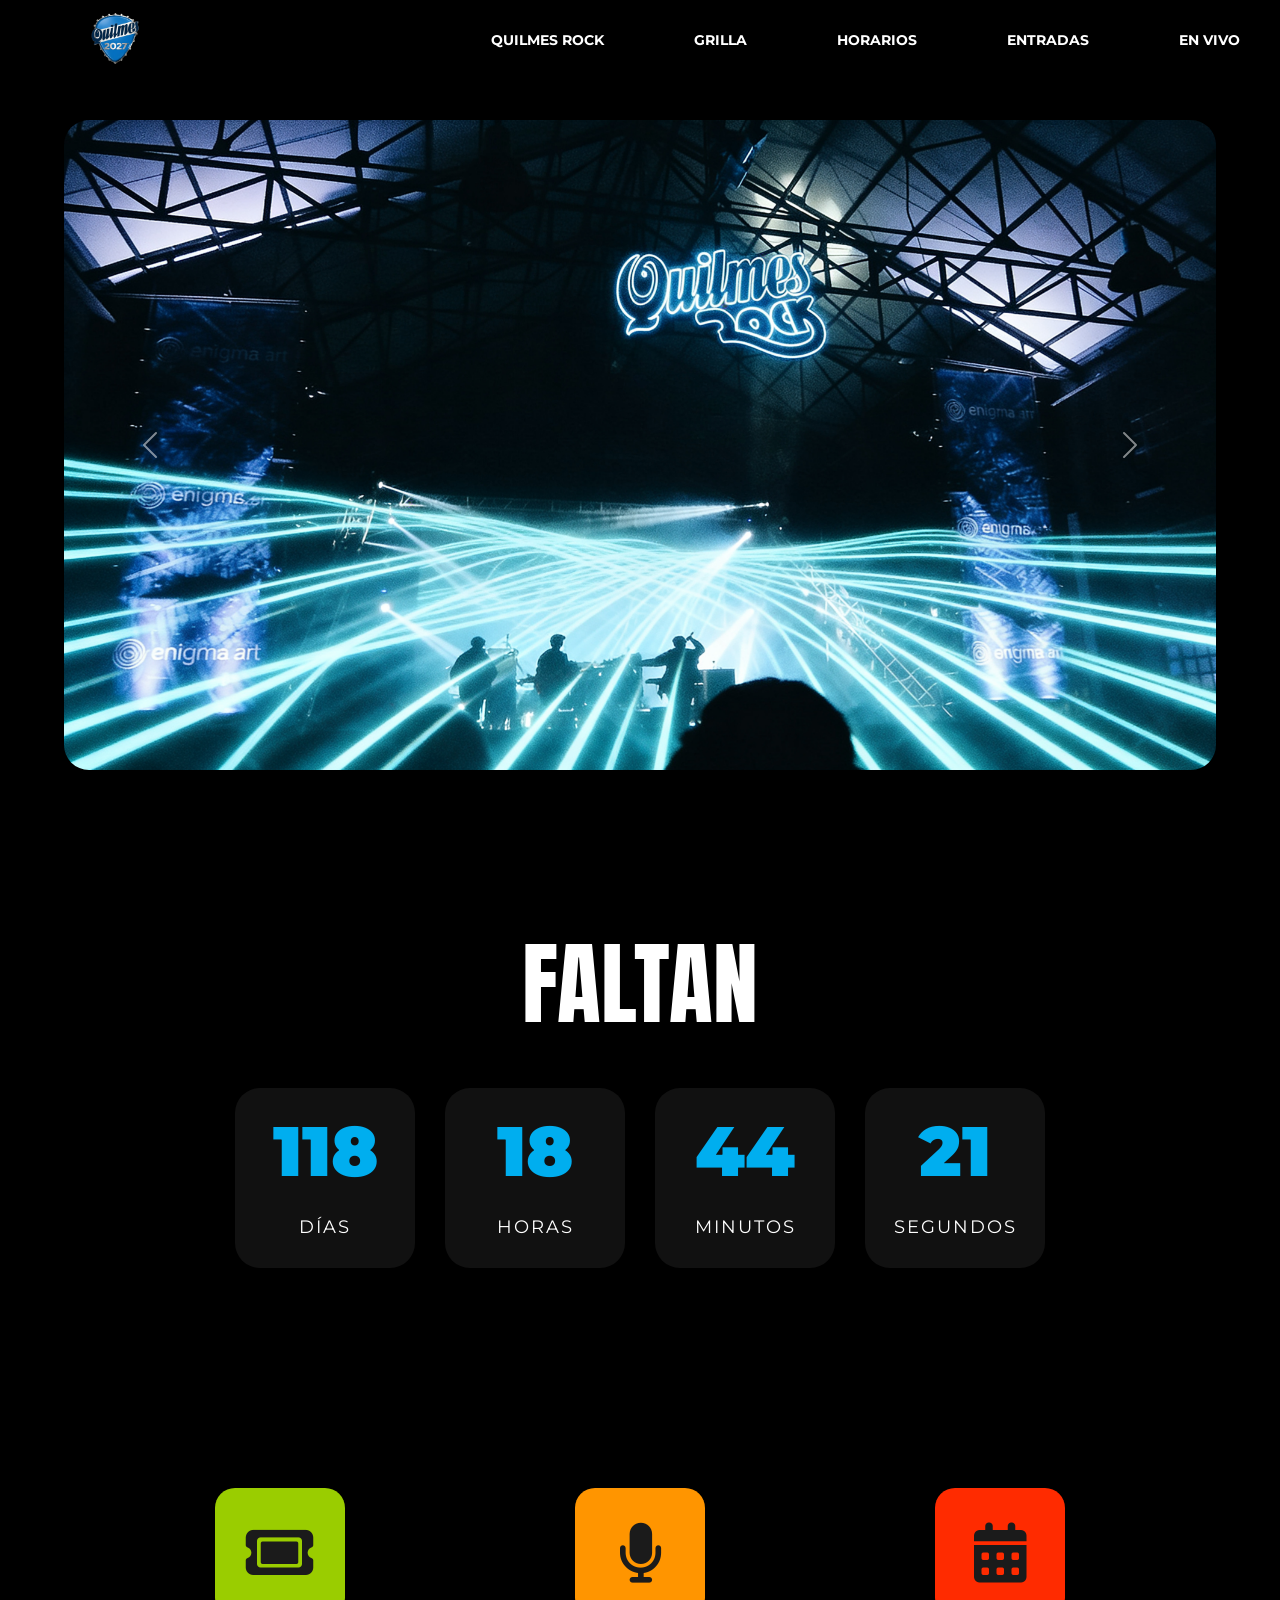
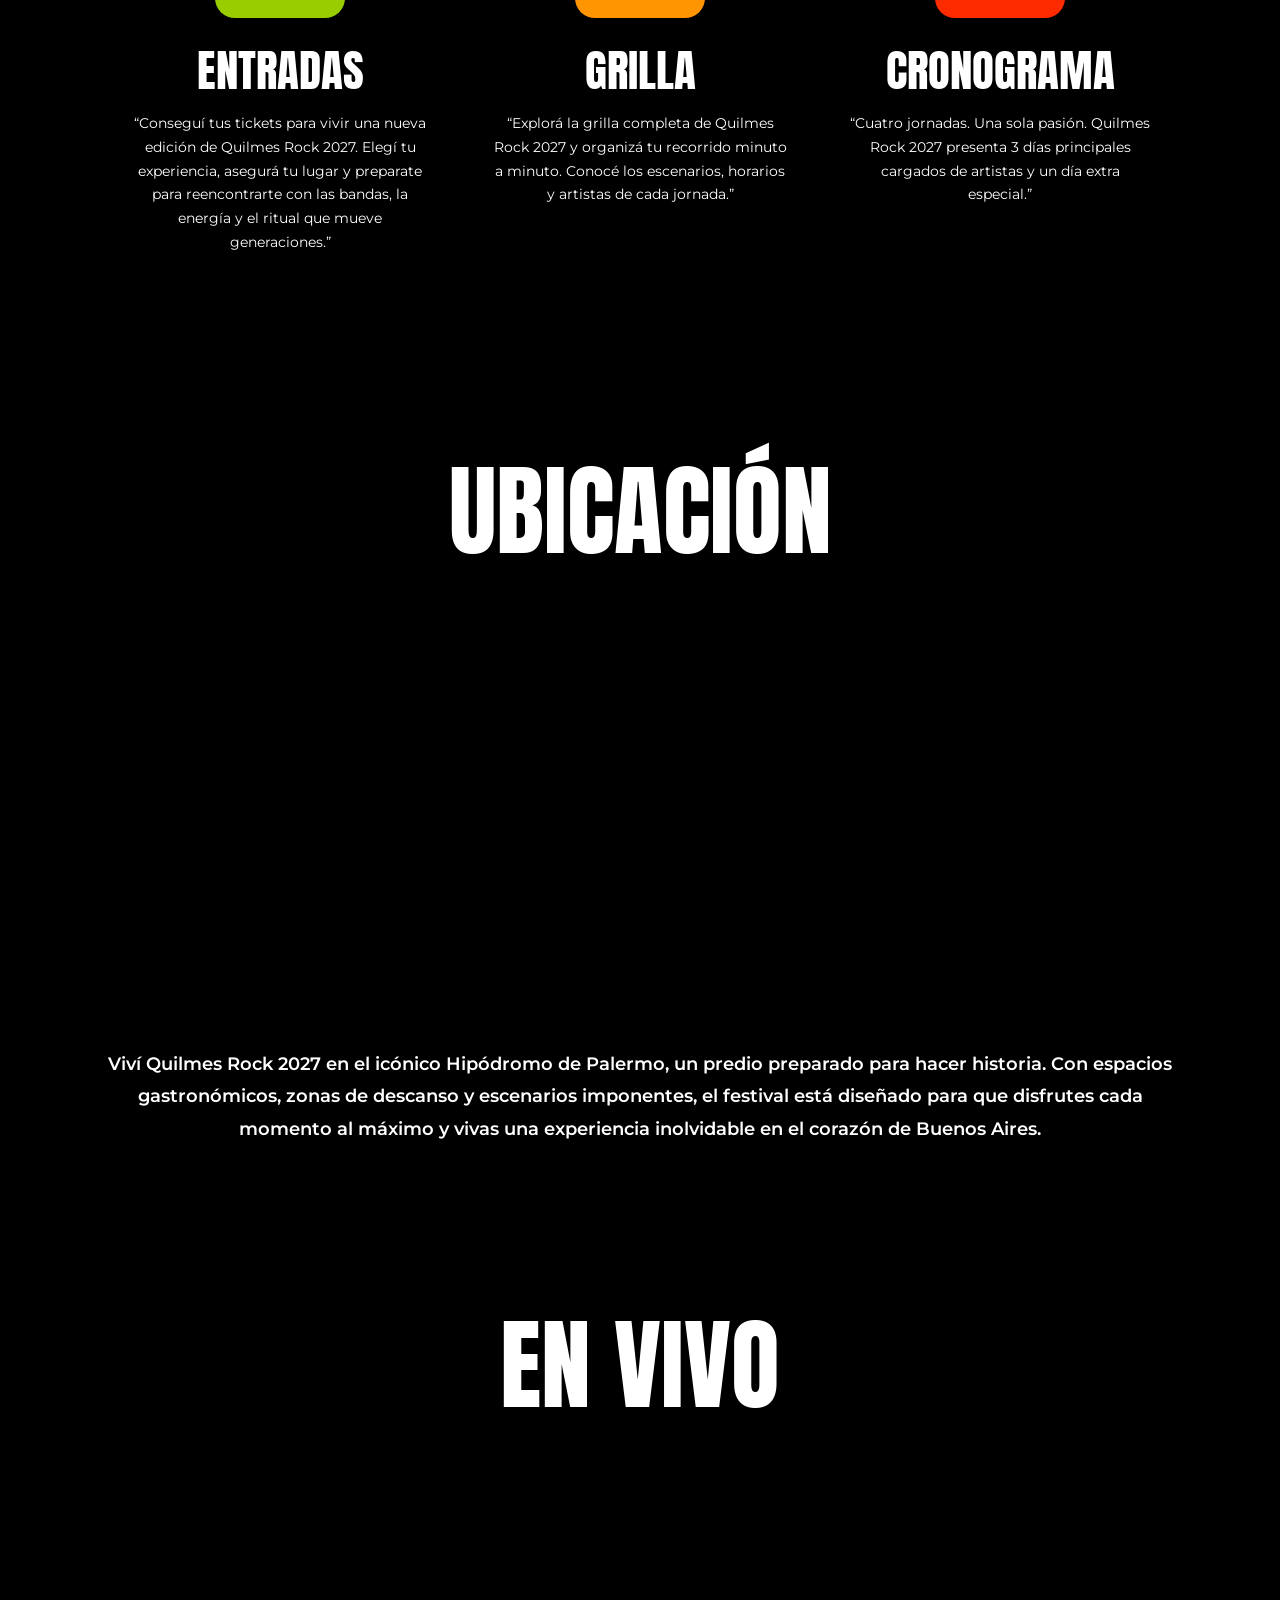
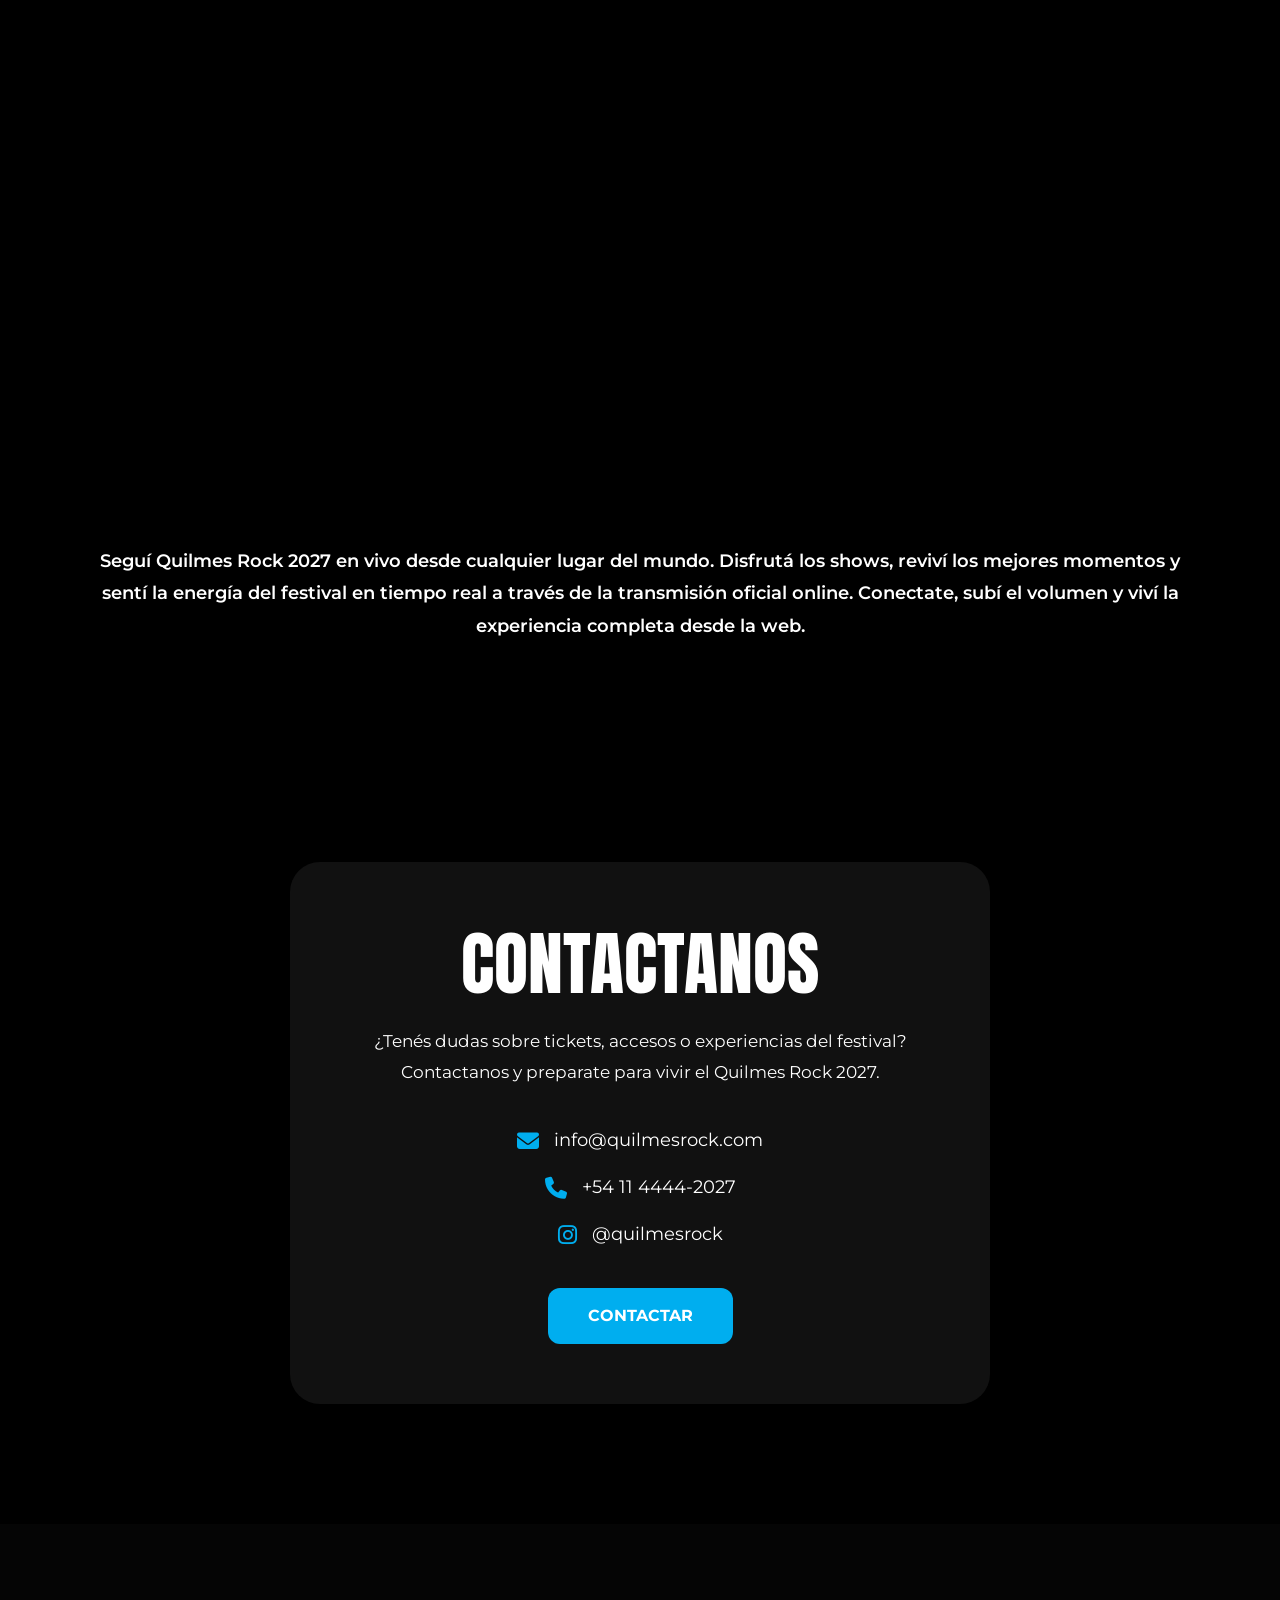
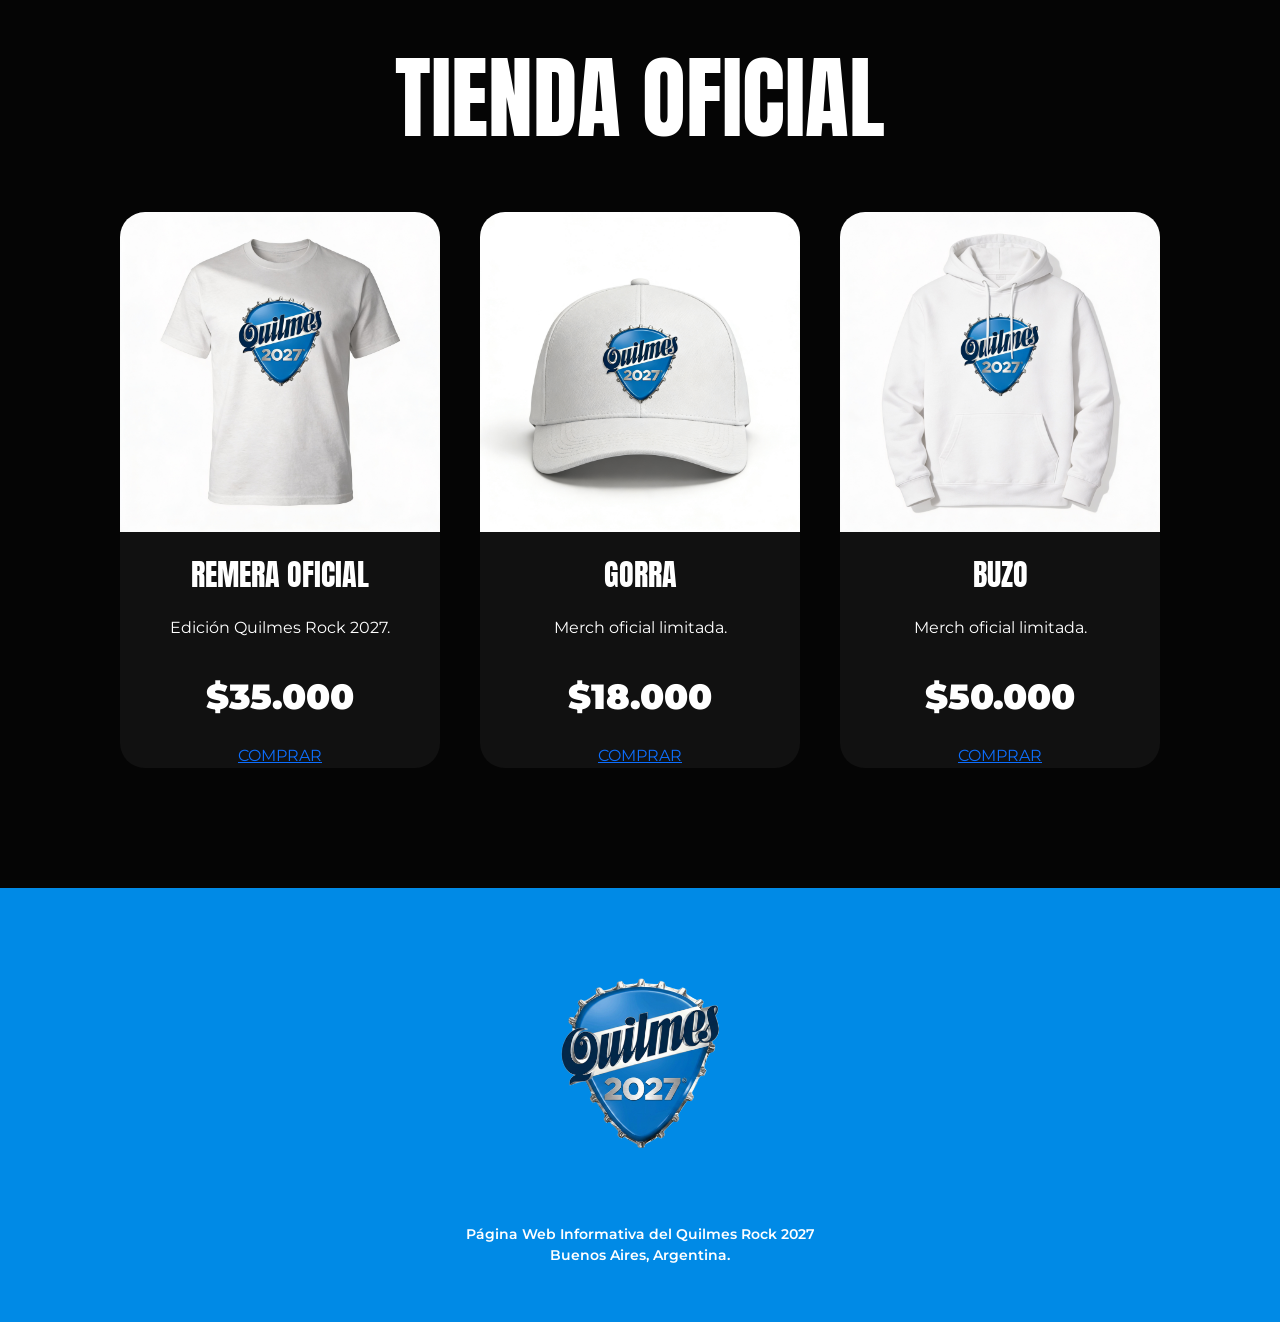
<file: index.html>
<!DOCTYPE html>
<html lang="es">
<head>
  <meta charset="UTF-8" />
  <meta name="viewport" content="width=device-width, initial-scale=1.0"/>
  <title>Quilmes Rock 2027</title>

    <!-- BOOSTRAP -->
  <link href="https://cdn.jsdelivr.net/npm/bootstrap@5.3.8/dist/css/bootstrap.min.css" rel="stylesheet">

  <link rel="stylesheet" href="style.css">

  <!-- FUENTES -->
  <link rel="stylesheet"
  href="https://cdnjs.cloudflare.com/ajax/libs/font-awesome/6.5.2/css/all.min.css"/>

  <!-- GOOGLE FONTS -->
  <link href="https://fonts.googleapis.com/css2?family=Anton&family=Montserrat:wght@300;400;600;700;900&display=swap" rel="stylesheet">

  
</head>
</body>
  <!-- JAVA BOOSTRAP -->
<script src="https://cdn.jsdelivr.net/npm/bootstrap@5.3.8/dist/js/bootstrap.bundle.min.js"></script>
<body>
</html>



  <!-- HEADER -->

  <header class="header">

    <div class="logo">
      <img src="FOTOS/logoquilmes.png">
    </div>

<nav class="navbar">

  <a href="index.html">QUILMES ROCK</a>

  <a href="grilla.html">GRILLA</a>

  <a href="horarios.html">HORARIOS</a>

  <a href="entradas.html">ENTRADAS</a>

  <a href="envivo.html">EN VIVO</a>

</nav>

  </header>



<!-- HERO -->

<section class="hero">

<div id="carouselHero"
     class="carousel slide"
     data-bs-ride="carousel"
     data-bs-interval="2500">

  <div class="carousel-inner">

    <button class="carousel-control-prev"
        type="button"
        data-bs-target="#carouselHero"
        data-bs-slide="prev">

  <span class="carousel-control-prev-icon"></span>

</button>

<button class="carousel-control-next"
        type="button"
        data-bs-target="#carouselHero"
        data-bs-slide="next">

  <span class="carousel-control-next-icon"></span>

</button>

    <div class="carousel-item active">
      <img src="FOTOS/CARRUCEL 1.png" class="d-block w-100">
    </div>

    <div class="carousel-item">
      <img src="FOTOS/CARRUCEL 2.png" class="d-block w-100">
    </div>

    <div class="carousel-item">
      <img src="FOTOS/CARRUCEL 3.png" class="d-block w-100">
    </div>

    <div class="carousel-item">
      <img src="FOTOS/CARRUCEL 4.png" class="d-block w-100">
    </div>

  </div>

</div>

</section>

<!-- COUNTDOWN -->

<section class="countdown">

  <h2>FALTAN</h2>

  <div class="countdown-container">

    <div class="time-box">
      <span id="days">00</span>
      <p>DÍAS</p>
    </div>

    <div class="time-box">
      <span id="hours">00</span>
      <p>HORAS</p>
    </div>

    <div class="time-box">
      <span id="minutes">00</span>
      <p>MINUTOS</p>
    </div>

    <div class="time-box">
      <span id="seconds">00</span>
      <p>SEGUNDOS</p>
    </div>

  </div>

</section>

<!-- INFO CARDS -->

<section class="cards-section">

  <!-- ENTRADAS -->

  <a href="entradas.html" class="festival-card">

    <div class="icon green">
      <i class="fa-solid fa-ticket"></i>
    </div>

    <h2>ENTRADAS</h2>

    <p>
      “Conseguí tus tickets para vivir una nueva edición de Quilmes Rock 2027.
      Elegí tu experiencia, asegurá tu lugar y preparate para reencontrarte con las bandas,
      la energía y el ritual que mueve generaciones.”
    </p>

  </a>

  <!-- GRILLA -->

  <a href="grilla.html" class="festival-card">

    <div class="icon orange">
      <i class="fa-solid fa-microphone"></i>
    </div>

    <h2>GRILLA</h2>

    <p>
      “Explorá la grilla completa de Quilmes Rock 2027 y organizá tu recorrido
      minuto a minuto. Conocé los escenarios, horarios y artistas de cada jornada.”
    </p>

  </a>

  <!-- HORARIOS -->

  <a href="horarios.html" class="festival-card">

    <div class="icon red">
      <i class="fa-solid fa-calendar-days"></i>
    </div>

    <h2>CRONOGRAMA</h2>

    <p>
      “Cuatro jornadas. Una sola pasión.
      Quilmes Rock 2027 presenta 3 días principales cargados de artistas
      y un día extra especial.”
    </p>

  </a>

</section>

  <!-- UBICACION -->

  <section class="location">

    <h2>UBICACIÓN</h2>

    <div class="map-container">

  <iframe
src="https://www.google.com/maps?q=Hipódromo+Palermo&output=embed"
width="100%"
height="400"
style="border:0;"
allowfullscreen=""
loading="lazy">
</iframe>

    </div>

    <p class="location-text">
      Viví Quilmes Rock 2027 en el icónico Hipódromo de Palermo, un predio preparado para hacer historia.
Con espacios gastronómicos, zonas de descanso y escenarios imponentes, el festival está diseñado para que disfrutes cada momento al máximo y vivas una experiencia inolvidable en el corazón de Buenos Aires.
    </p>

  </section>





  <!-- VIDEO -->

<section class="video-section">

  <h2>EN VIVO</h2>
  

  <div class="video-container">

    <iframe
    src="https://www.youtube.com/embed/jfKfPfyJRdk"
    title="YouTube video player"
    frameborder="0"
    allow="accelerometer; autoplay; clipboard-write; encrypted-media; gyroscope; picture-in-picture"
    allowfullscreen>
    </iframe>

        <p class="location-text">
      Seguí Quilmes Rock 2027 en vivo desde cualquier lugar del mundo.
Disfrutá los shows, reviví los mejores momentos y sentí la energía del festival en tiempo real a través de la transmisión oficial online.
Conectate, subí el volumen y viví la experiencia completa desde la web.
    </p>

  </div>
  </section>

  
  <!-- CONTACTO -->

<section class="contacto">

  <div class="contact-card">

    <h2>CONTACTANOS</h2>

    <p>
      ¿Tenés dudas sobre tickets, accesos o experiencias del festival?
      Contactanos y preparate para vivir el Quilmes Rock 2027.
    </p>

    <div class="contact-info">

      <div class="contact-item">
        <i class="fa-solid fa-envelope"></i>
        <span>info@quilmesrock.com</span>
      </div>

      <div class="contact-item">
        <i class="fa-solid fa-phone"></i>
        <span>+54 11 4444-2027</span>
      </div>

      <div class="contact-item">
        <i class="fa-brands fa-instagram"></i>
        <span>@quilmesrock</span>
      </div>

    </div>

    <a href="mailto:info@quilmesrock.com" class="contact-btn">
      CONTACTAR
    </a>

  </div>
</section>

<!-- TIENDA -->

<section class="shop">

  <h2>TIENDA OFICIAL</h2>

  <div class="shop-container">

    <div class="product-card">

      <img src="FOTOS/remera quilmes.png" alt="Remera">

      <h3>REMERA OFICIAL</h3>

      <p>Edición Quilmes Rock 2027.</p>

      <span>$35.000</span>

      <a href="checkout.html" class="buy-btn">
        COMPRAR
      </a>

    </div>

    <div class="product-card">

      <img src="FOTOS/gorra quilmes.png" alt="Gorra">

      <h3>GORRA</h3>

      <p>Merch oficial limitada.</p>

      <span>$18.000</span>

      <a href="checkout.html" class="buy-btn">
        COMPRAR
      </a>

    </div>
       <div class="product-card">

      <img src="FOTOS/buzo quilmes.png" alt="Buzo">

      <h3>BUZO</h3>

      <p>Merch oficial limitada.</p>

      <span>$50.000</span>

      <a href="checkout.html" class="buy-btn">
        COMPRAR
      </a>

    </div>

  </div>

</section>



  <!-- FOOTER -->

  <footer class="footer">

    <img src="FOTOS/logoquilmes.png" alt="Logo">

    <p>
      Página Web Informativa del Quilmes Rock 2027 <br>
      Buenos Aires, Argentina.
    </p>

  </footer>

  <!-- JAVA PARA EL TEMPORIZADOR -->
<script>

const festivalDate = new Date("April 3, 2027 00:00:00").getTime();

const countdown = setInterval(() => {

    const now = new Date().getTime();

    const distance = festivalDate - now;

    const days = Math.floor(distance / (1000 * 60 * 60 * 24));

    const hours = Math.floor((distance % (1000 * 60 * 60 * 24)) / (1000 * 60 * 60));

    const minutes = Math.floor((distance % (1000 * 60 * 60)) / (1000 * 60));

    const seconds = Math.floor((distance % (1000 * 60)) / 1000);

    document.getElementById("days").innerHTML = days;

    document.getElementById("hours").innerHTML = hours;

    document.getElementById("minutes").innerHTML = minutes;

    document.getElementById("seconds").innerHTML = seconds;

    if(distance < 0){

        clearInterval(countdown);

        document.querySelector(".countdown-container").innerHTML =
        "<h3>EL FESTIVAL YA COMENZÓ</h3>";
    }

}, 1000);

</script>
</body>
</html>
</file>
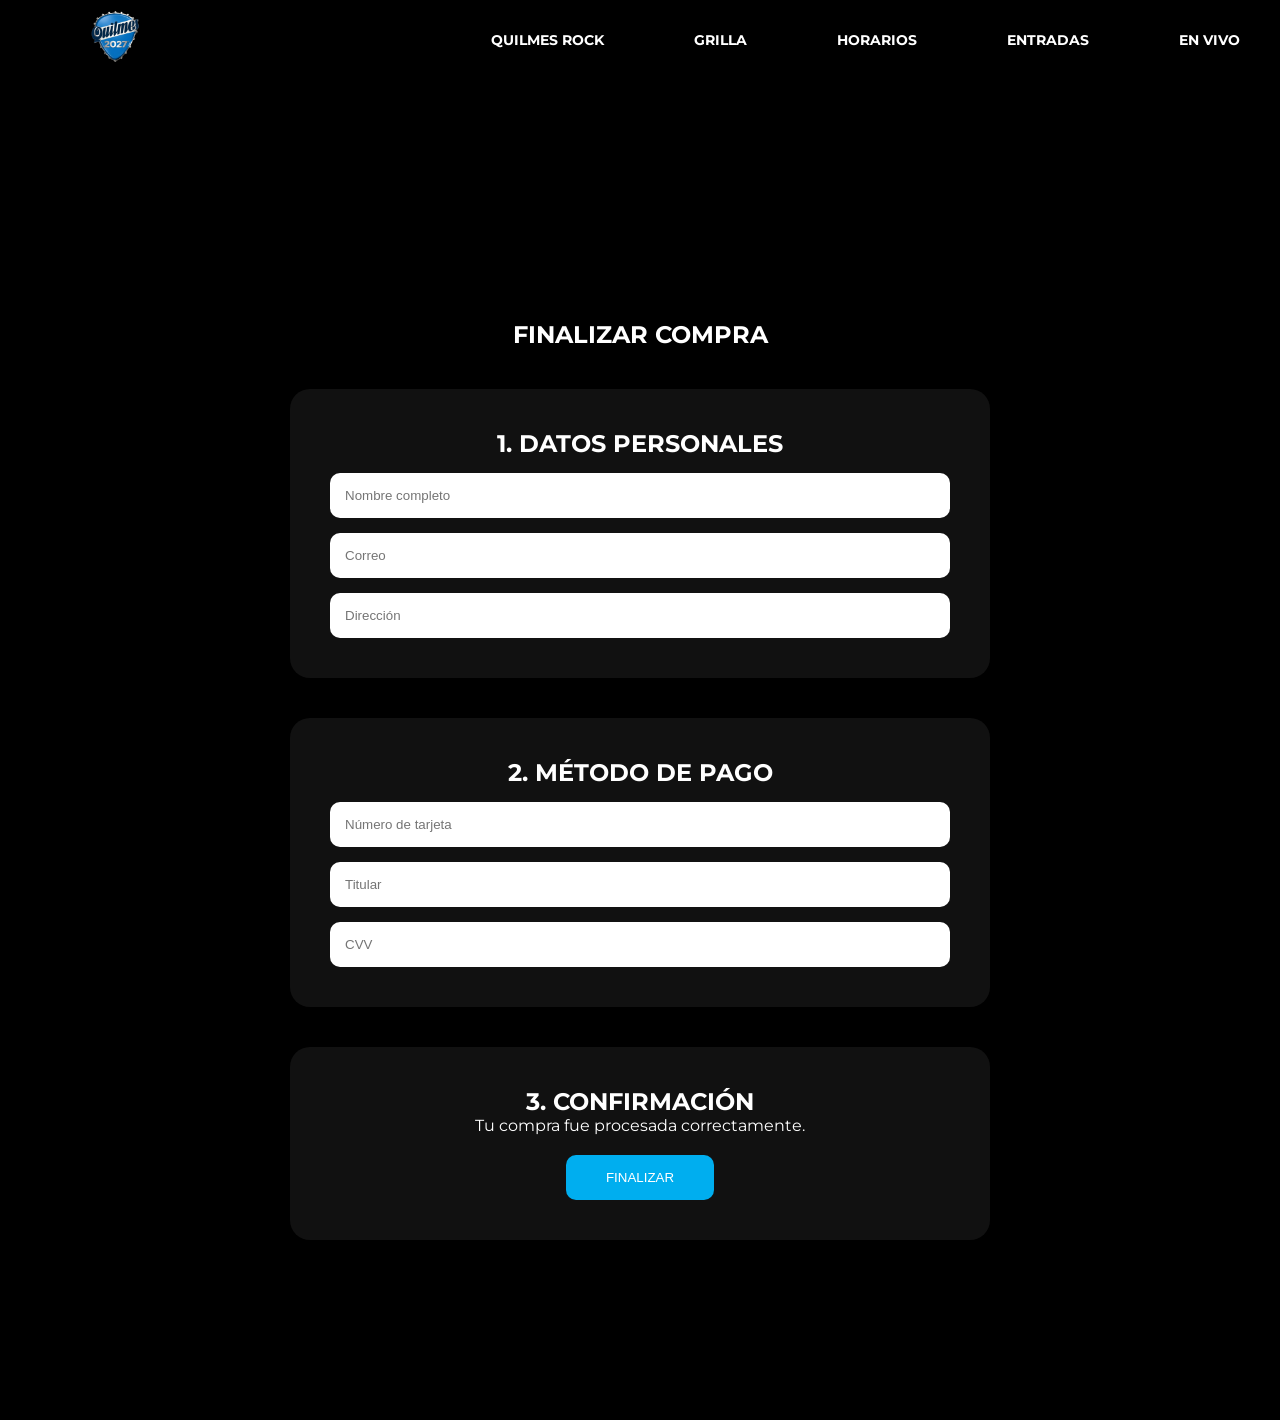
<file: checkout.html>
<!DOCTYPE html>
<html lang="es">
<head>
  <meta charset="UTF-8" />
  <meta name="viewport" content="width=device-width, initial-scale=1.0"/>
  <title>Quilmes Rock 2027</title>

  <link rel="stylesheet" href="style.css">

  <!-- FUENTES -->
  <link rel="stylesheet"
  href="https://cdnjs.cloudflare.com/ajax/libs/font-awesome/6.5.2/css/all.min.css"/>

  <!-- GOOGLE FONTS -->
  <link href="https://fonts.googleapis.com/css2?family=Anton&family=Montserrat:wght@300;400;600;700;900&display=swap" rel="stylesheet">
</head>

<body>

  <!-- HEADER -->

  <header class="header">

    <div class="logo">
      <img src="FOTOS/logoquilmes.png">
    </div>

<nav class="navbar">

  <a href="index.html">QUILMES ROCK</a>

  <a href="grilla.html">GRILLA</a>

  <a href="horarios.html">HORARIOS</a>

  <a href="entradas.html">ENTRADAS</a>

  <a href="envivo.html">EN VIVO</a>

</nav>

  </header>

  <!-- HERO -->

<section class="hero">

    

    <div class="hero-content">
    
    </div>

</section>



 <!-- compra -->


<section class="checkout">

<h1>FINALIZAR COMPRA</h1>

<div class="step">
<h2>1. DATOS PERSONALES</h2>

<input type="text" placeholder="Nombre completo">
<input type="email" placeholder="Correo">
<input type="text" placeholder="Dirección">

</div>

<div class="step">
<h2>2. MÉTODO DE PAGO</h2>

<input type="text" placeholder="Número de tarjeta">
<input type="text" placeholder="Titular">
<input type="text" placeholder="CVV">

</div>

<div class="step">
<h2>3. CONFIRMACIÓN</h2>

<p>Tu compra fue procesada correctamente.</p>

<button onclick="window.location.href='confirmacion.html'">
    FINALIZAR
</button>

</div>

</section>
</file>
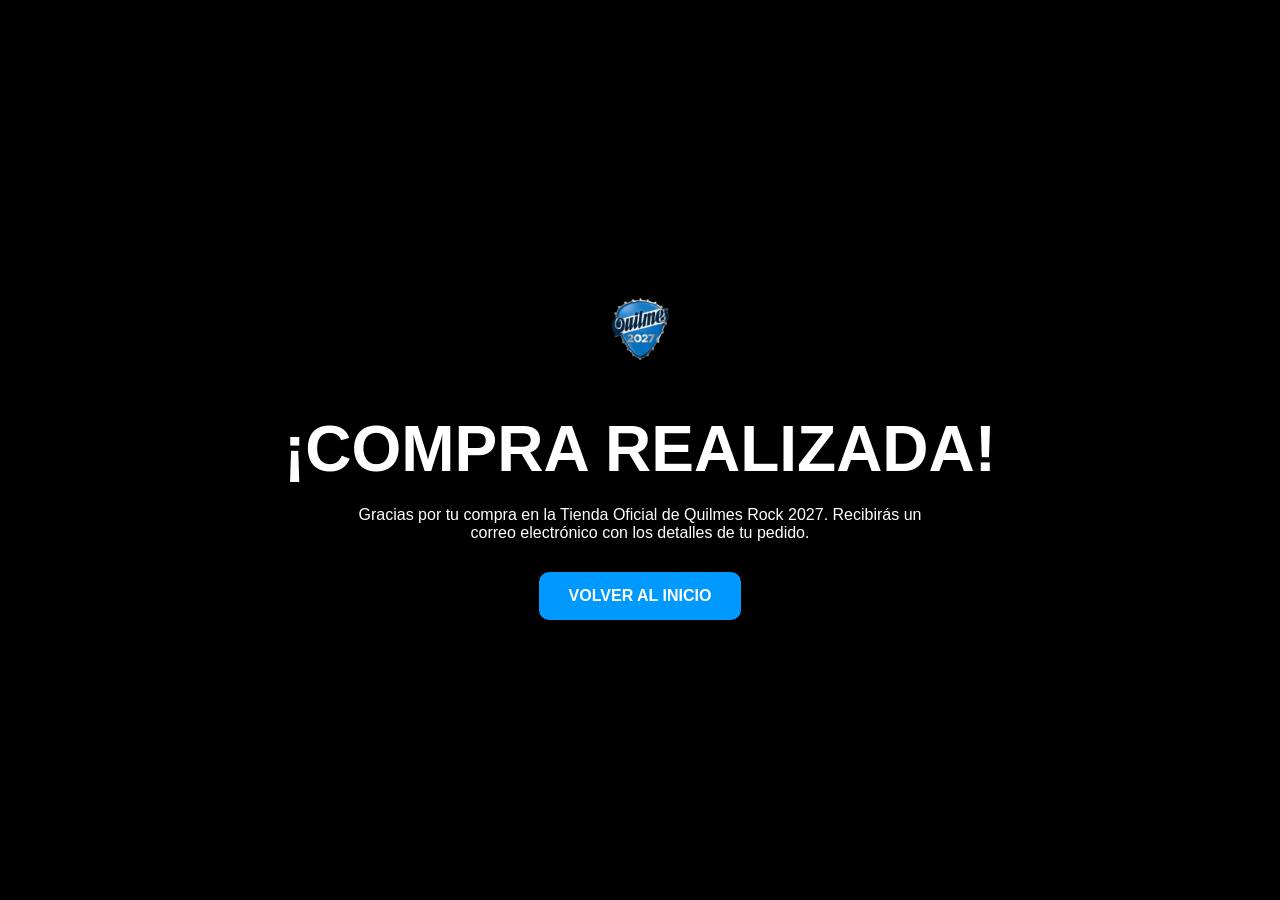
<file: confirmacion.html>
<!DOCTYPE html>
<html lang="es">
<head>
    <meta charset="UTF-8">
    <meta name="viewport" content="width=device-width, initial-scale=1.0">
    <title>Compra Confirmada</title>

    <link rel="stylesheet" href="style.css">
</head>
<body>

<section class="confirmacion">

    <img src="FOTOS/logoquilmes.png" alt="Quilmes Rock">

    <h1>¡COMPRA REALIZADA!</h1>

    <p>
        Gracias por tu compra en la Tienda Oficial de Quilmes Rock 2027.
        Recibirás un correo electrónico con los detalles de tu pedido.
    </p>

    <a href="index.html" class="btn-volver">
        VOLVER AL INICIO
    </a>

</section>

</body>
</html>
</file>
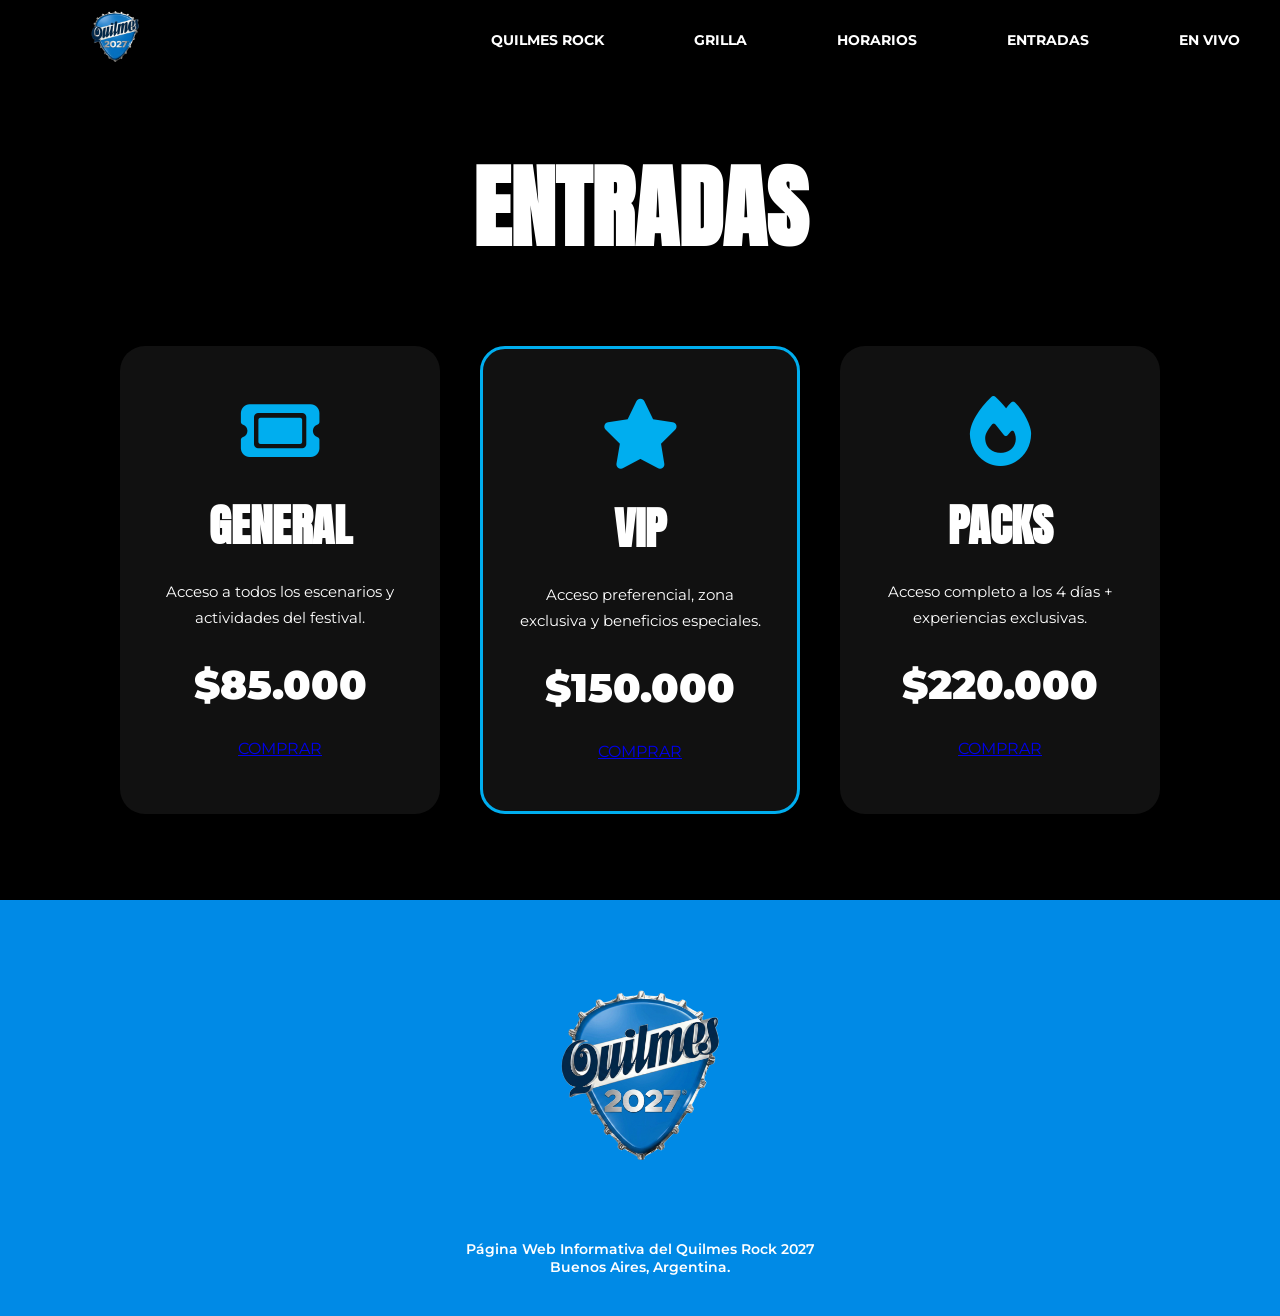
<file: entradas.html>
<!DOCTYPE html>
<html lang="es">
<head>
  <meta charset="UTF-8" />
  <meta name="viewport" content="width=device-width, initial-scale=1.0"/>
  <title>Entradas | Quilmes Rock 2027</title>

  <link rel="stylesheet" href="style.css">

  <!-- FUENTES -->
  <link rel="stylesheet"
  href="https://cdnjs.cloudflare.com/ajax/libs/font-awesome/6.5.2/css/all.min.css"/>

  <!-- GOOGLE FONTS -->
  <link href="https://fonts.googleapis.com/css2?family=Anton&family=Montserrat:wght@300;400;600;700;900&display=swap" rel="stylesheet">
</head>

<body>

  <!-- HEADER -->

  <header class="header">

    <div class="logo">
      <img src="FOTOS/logoquilmes.png">
    </div>

    <nav class="navbar">

      <a href="index.html">QUILMES ROCK</a>

      <a href="grilla.html">GRILLA</a>

      <a href="horarios.html">HORARIOS</a>

      <a href="entradas.html">ENTRADAS</a>

      <a href="envivo.html">EN VIVO</a>

    </nav>

  </header>

  <!-- ENTRADAS -->

  <section class="entradas">

    <h1>ENTRADAS</h1>

    <div class="tickets-container">

      <!-- TICKET 1  -->

      <div class="ticket-card">

        <i class="fa-solid fa-ticket"></i>

        <h2>GENERAL</h2>

        <p>
          Acceso a todos los escenarios y actividades del festival.
        </p>

        <span>$85.000</span>

        <a href="https://www.mercadopago.com.ar/"
        target="_blank"
        class="buy-btn">

        COMPRAR

        </a>

      </div>

      <!-- TICKET 2 -->

      <div class="ticket-card vip">

        <i class="fa-solid fa-star"></i>

        <h2>VIP</h2>

        <p>
          Acceso preferencial, zona exclusiva y beneficios especiales.
        </p>

        <span>$150.000</span>

        <a href="https://www.mercadopago.com.ar/"
        target="_blank"
        class="buy-btn">

        COMPRAR

        </a>

      </div>

      <!-- TICKET 3 -->

      <div class="ticket-card">

        <i class="fa-solid fa-fire"></i>

        <h2>PACKS</h2>

        <p>
          Acceso completo a los 4 días + experiencias exclusivas.
        </p>

        <span>$220.000</span>

        <a href="https://www.mercadopago.com.ar/"
        target="_blank"
        class="buy-btn">

        COMPRAR

        </a>

      </div>

    </div>

  </section>

  <!-- FOOTER -->

  <footer class="footer">

    <img src="FOTOS/logoquilmes.png" alt="Logo">

    <p>
      Página Web Informativa del Quilmes Rock 2027 <br>
      Buenos Aires, Argentina.
    </p>

  </footer>

</body>
</html>
</file>
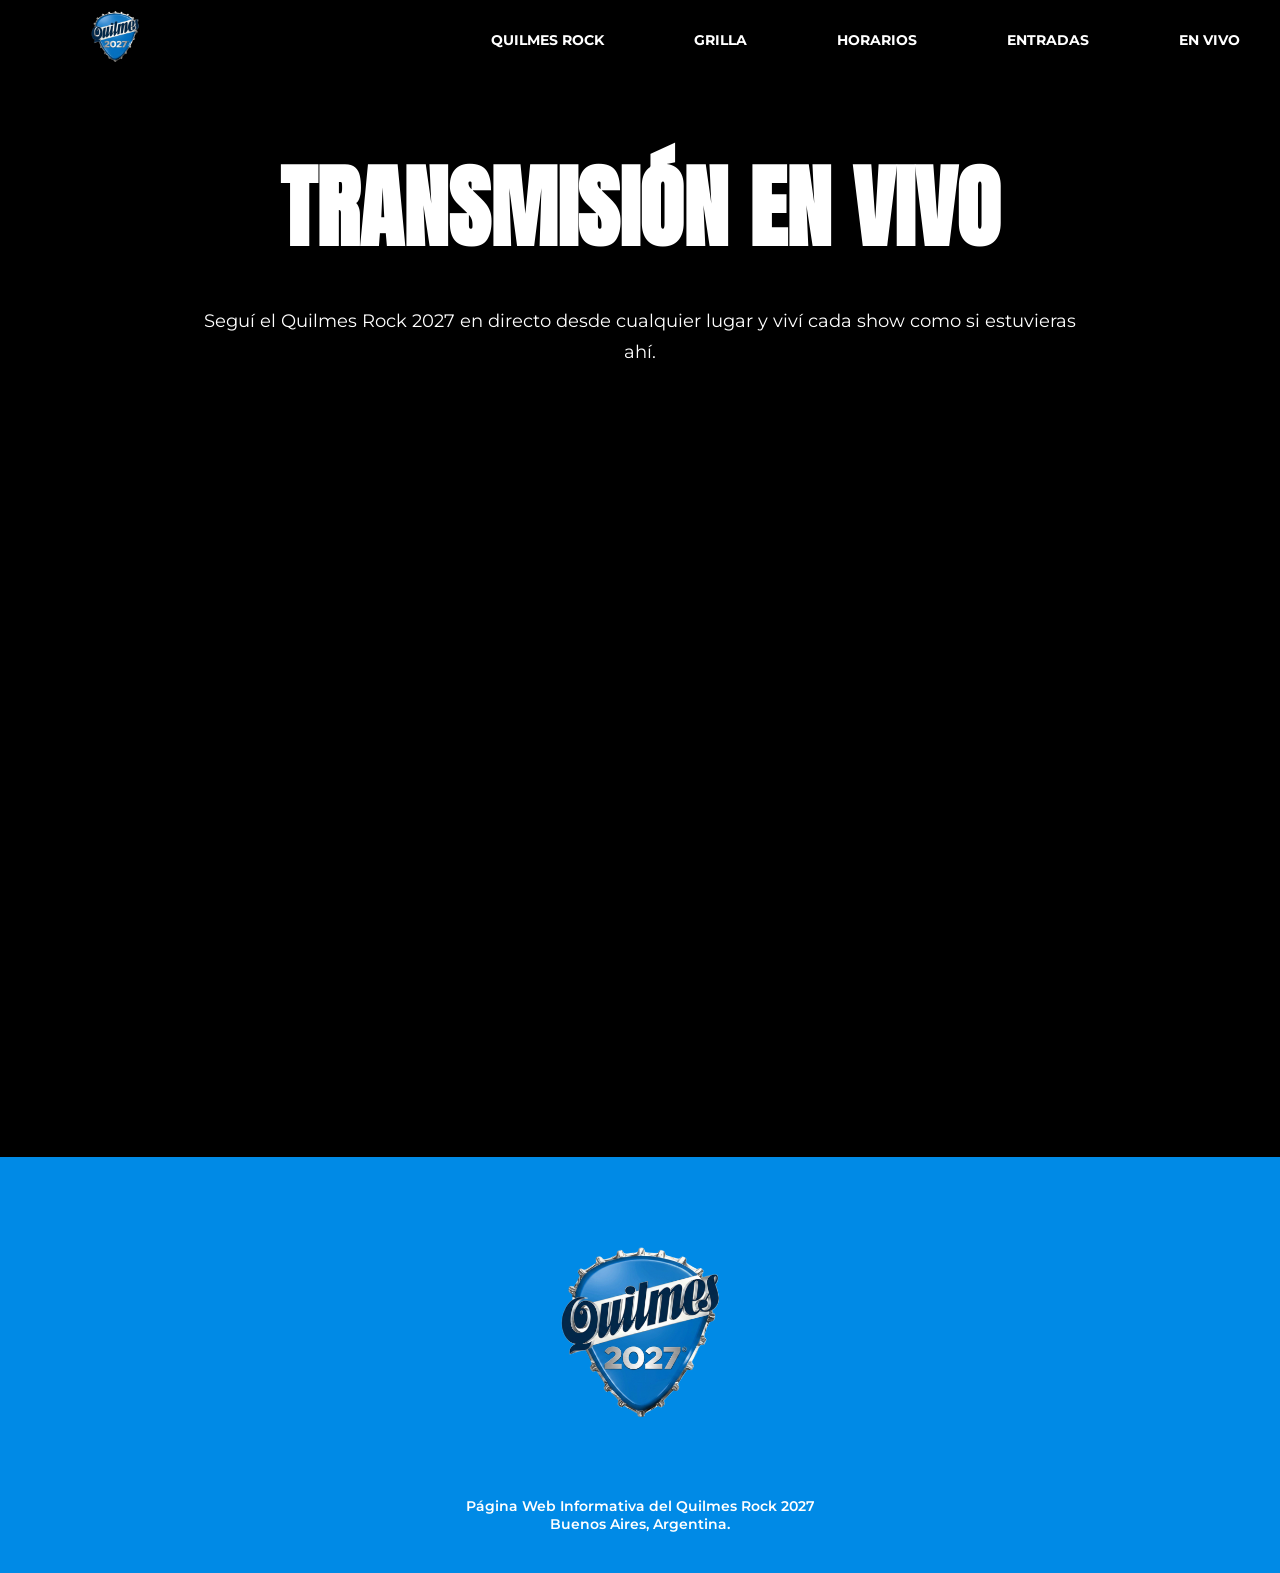
<file: envivo.html>
<!DOCTYPE html>
<html lang="es">
<head>
  <meta charset="UTF-8" />
  <meta name="viewport" content="width=device-width, initial-scale=1.0"/>
  <title>En Vivo | Quilmes Rock 2027</title>

  <link rel="stylesheet" href="style.css">

  <!-- FUENTES -->
  <link rel="stylesheet"
  href="https://cdnjs.cloudflare.com/ajax/libs/font-awesome/6.5.2/css/all.min.css"/>

  <!-- GOOGLE FONTS -->
  <link href="https://fonts.googleapis.com/css2?family=Anton&family=Montserrat:wght@300;400;600;700;900&display=swap" rel="stylesheet">
</head>

<body>

  <!-- HEADER -->

  <header class="header">

    <div class="logo">
      <img src="FOTOS/logoquilmes.png">
    </div>

<nav class="navbar">

  <a href="index.html">QUILMES ROCK</a>

  <a href="grilla.html">GRILLA</a>

  <a href="horarios.html">HORARIOS</a>

  <a href="entradas.html">ENTRADAS</a>

  <a href="envivo.html">EN VIVO</a>

</nav>

  </header>

  <!-- EN VIVO (NO PUDE PONER EL VIDEO QUE QUERIA) -->

  <section class="envivo">

    <h1>TRANSMISIÓN EN VIVO</h1>

    <p>
      Seguí el Quilmes Rock 2027 en directo desde cualquier lugar
      y viví cada show como si estuvieras ahí.
    </p>

    <div class="video-container">

      <iframe
      src="https://www.youtube.com/embed/jfKfPfyJRdk"
      title="YouTube video player"
      frameborder="0"
      allow="accelerometer; autoplay; clipboard-write; encrypted-media; gyroscope; picture-in-picture"
      allowfullscreen>
      </iframe>

    </div>

  </section>

  <!-- FOOTER -->

  <footer class="footer">

    <img src="FOTOS/logoquilmes.png" alt="Logo">

    <p>
      Página Web Informativa del Quilmes Rock 2027 <br>
      Buenos Aires, Argentina.
    </p>

  </footer>

</body>
</html>
</file>
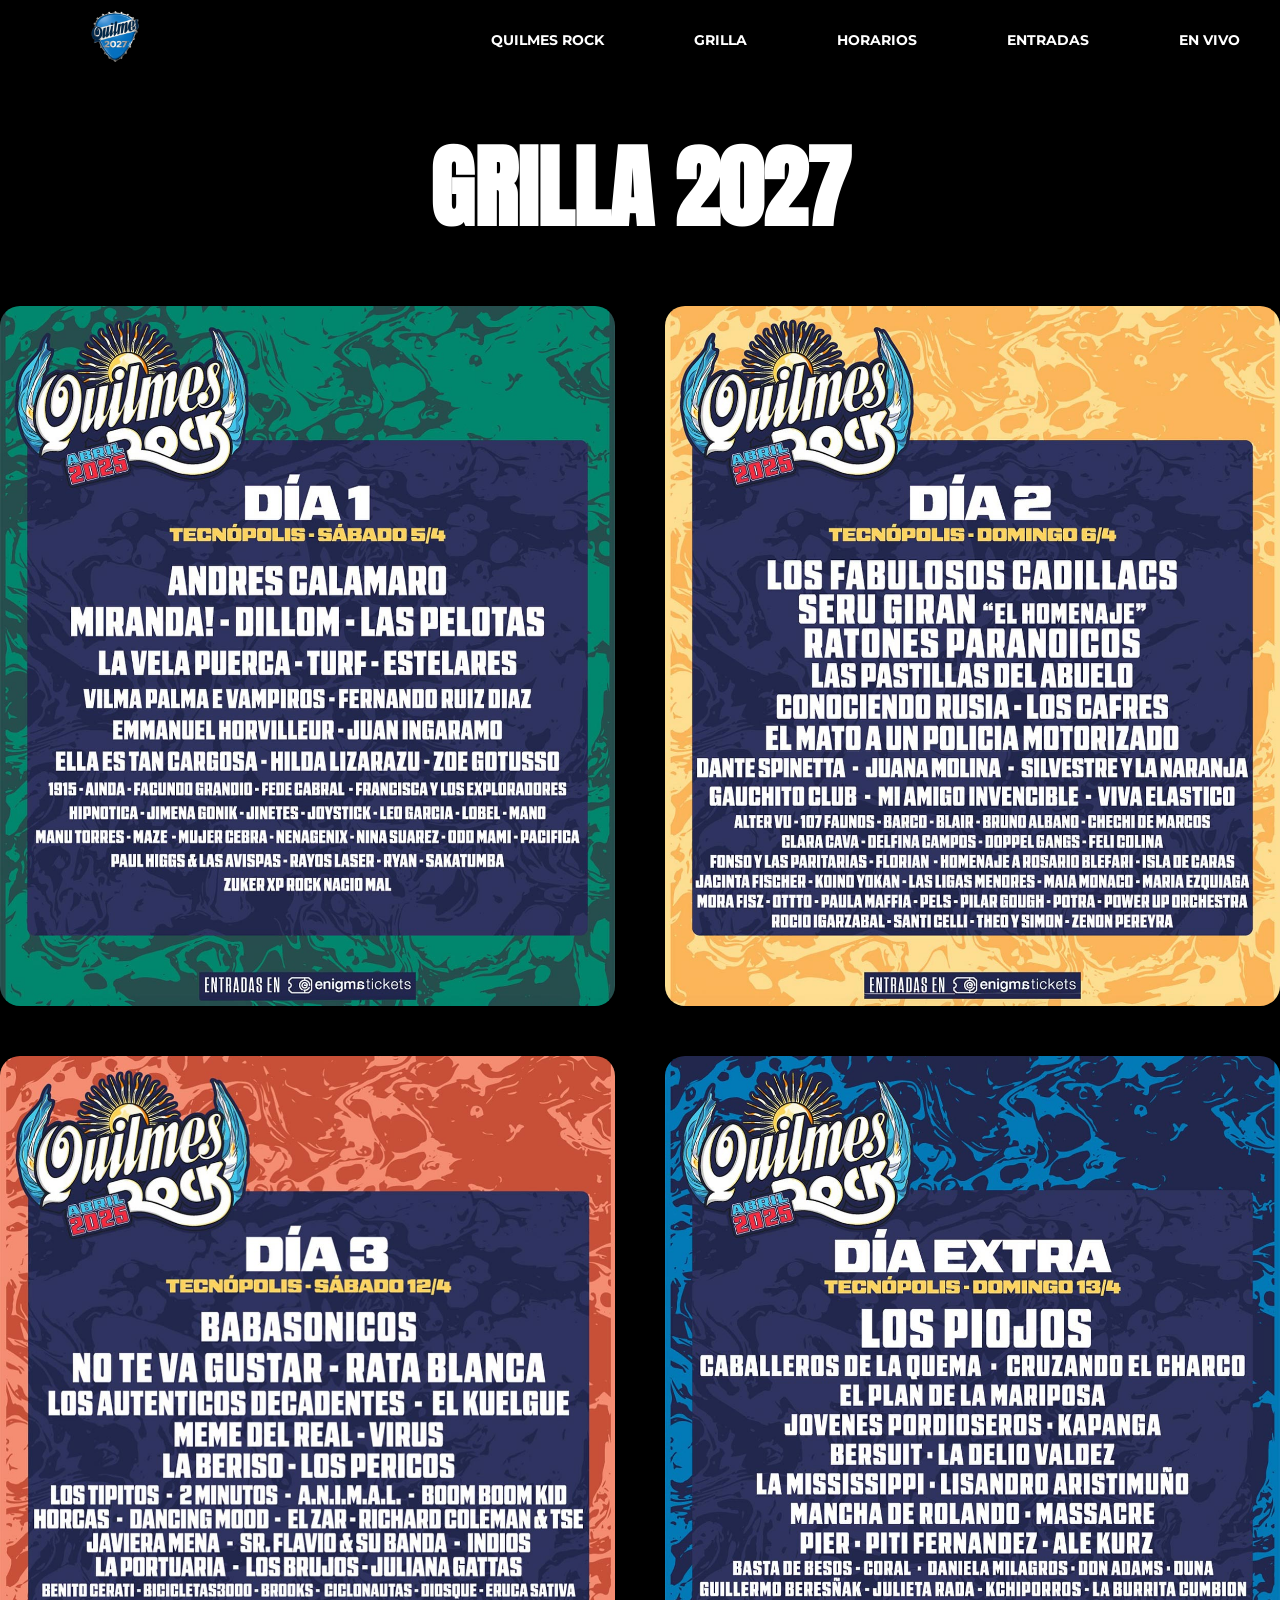
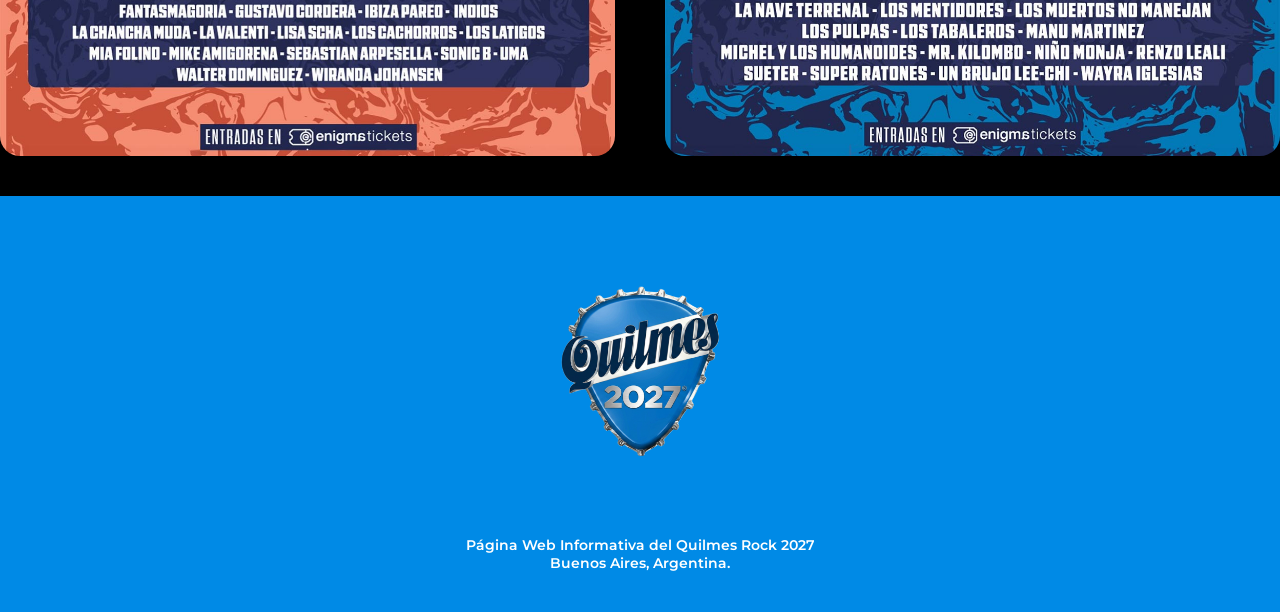
<file: grilla.html>
<!DOCTYPE html>
<html lang="es">
<head>
  <meta charset="UTF-8" />
  <meta name="viewport" content="width=device-width, initial-scale=1.0"/>
  <title>Quilmes Rock 2027</title>

  <link rel="stylesheet" href="style.css">

  <!-- FUENTES -->
  <link rel="stylesheet"
  href="https://cdnjs.cloudflare.com/ajax/libs/font-awesome/6.5.2/css/all.min.css"/>

  <!-- GOOGLE FONTS -->
  <link href="https://fonts.googleapis.com/css2?family=Anton&family=Montserrat:wght@300;400;600;700;900&display=swap" rel="stylesheet">
</head>

<body>

  <!-- HEADER -->

  <header class="header">

    <div class="logo">
      <img src="FOTOS/logoquilmes.png">
    </div>

<nav class="navbar">

  <a href="index.html">QUILMES ROCK</a>

  <a href="grilla.html">GRILLA</a>

  <a href="horarios.html">HORARIOS</a>

  <a href="entradas.html">ENTRADAS</a>

  <a href="envivo.html">EN VIVO</a>

</nav>

  </header>

  <!-- HERO -->


<section class="grilla">

  <h1>GRILLA 2027</h1>

  <div class="grid-container">

    <div class="grid-item">
      <img src="FOTOS/festival-quilmes-rock-argentina-2025-grilla-dia-01-002.jpg" alt="">
    </div>

    <div class="grid-item">
      <img src="FOTOS/festival-quilmes-rock-argentina-2025-grilla-dia-02-002.jpg" alt="">
    </div>

    <div class="grid-item">
      <img src="FOTOS/festival-quilmes-rock-argentina-2025-grilla-dia-03-002.jpg" alt="">
    </div>

    <div class="grid-item">
      <img src="FOTOS/festival-quilmes-rock-argentina-2025-grilla-dia-04-002.jpg">
    </div>

  </div>

</section>

 

  
  <!-- FOOTER -->

  <footer class="footer">

    <img src="FOTOS/logoquilmes.png" alt="Logo">

    <p>
      Página Web Informativa del Quilmes Rock 2027 <br>
      Buenos Aires, Argentina.
    </p>

  </footer>

</body>
</html>
</file>
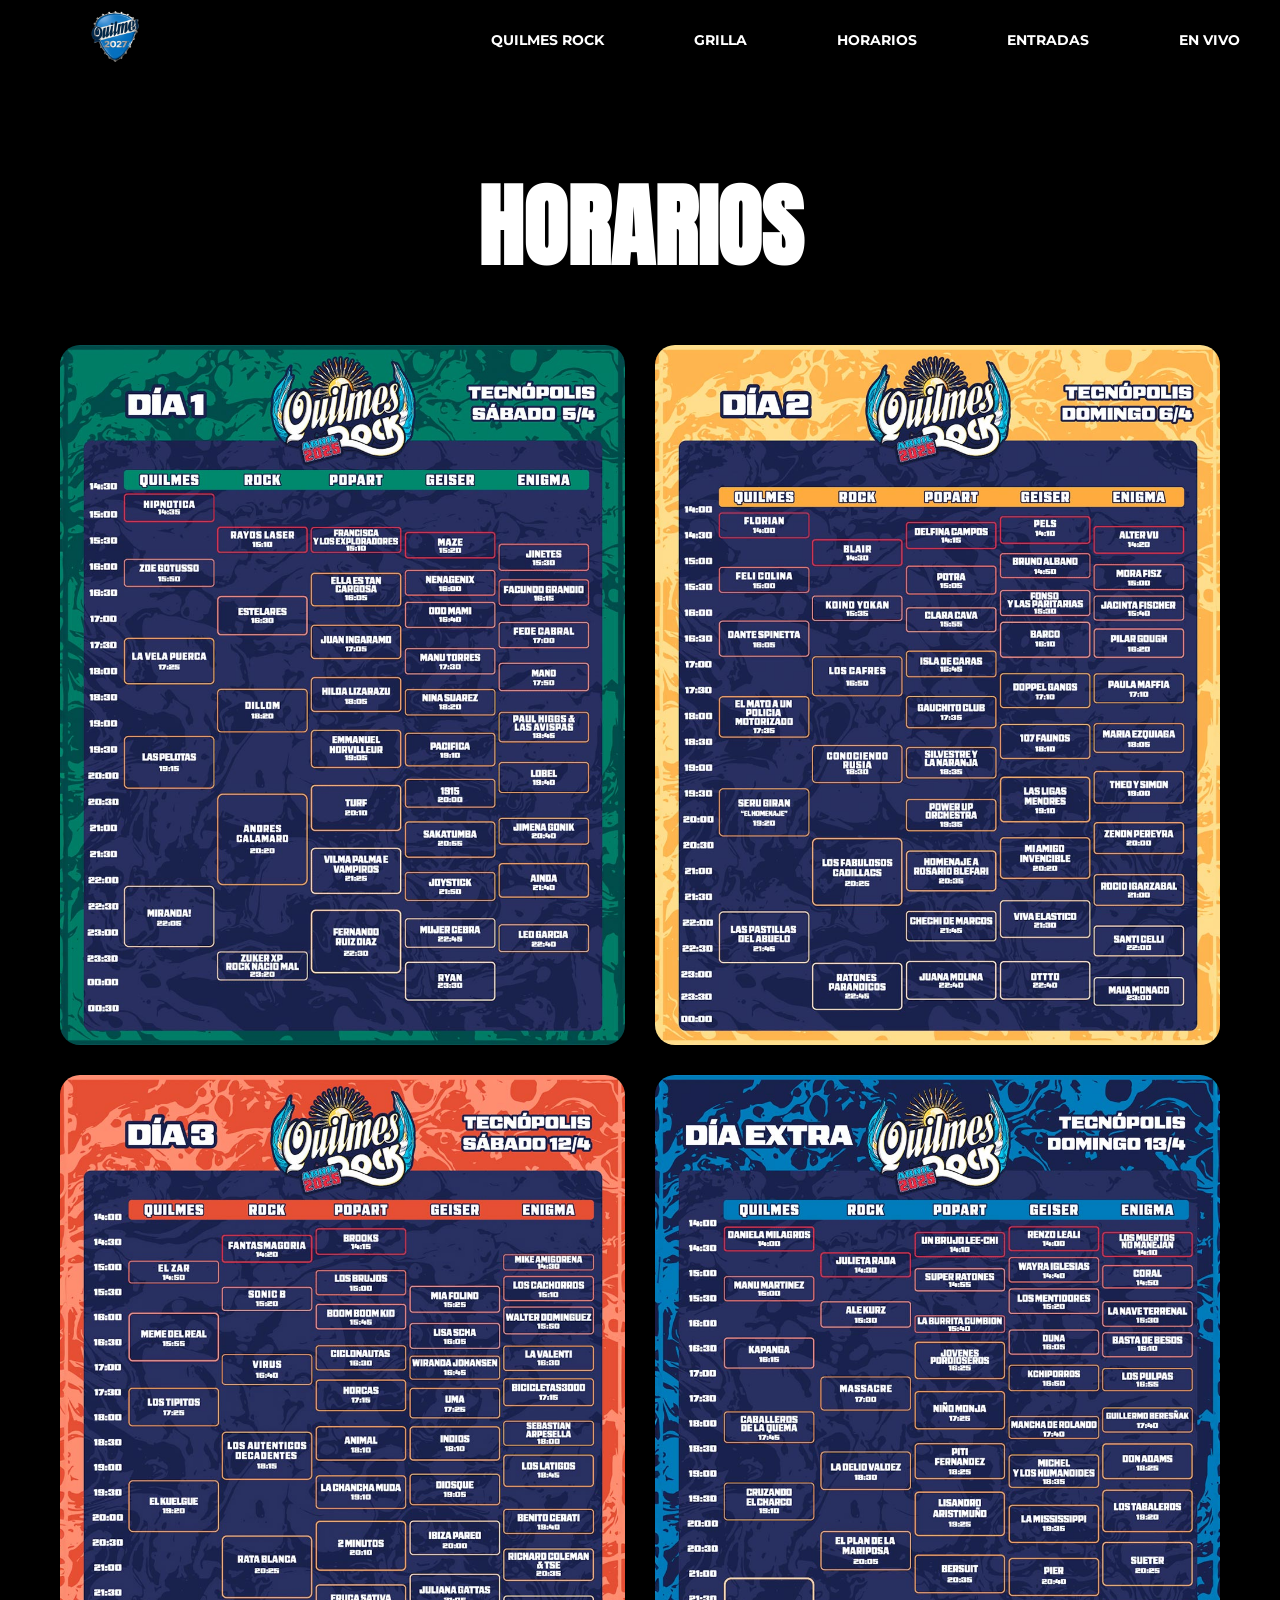
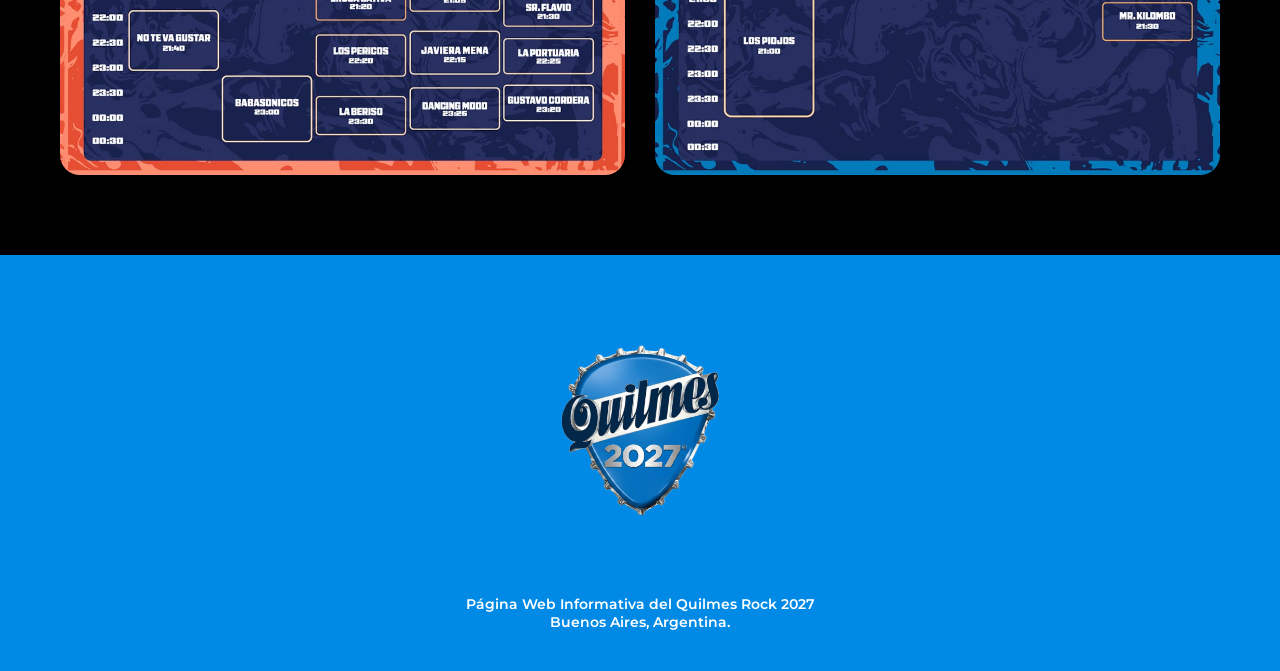
<file: horarios.html>
<!DOCTYPE html>
<html lang="es">
<head>
  <meta charset="UTF-8" />
  <meta name="viewport" content="width=device-width, initial-scale=1.0"/>
  <title>Quilmes Rock 2027</title>

  <link rel="stylesheet" href="style.css">

  <!-- FUENTES -->
  <link rel="stylesheet"
  href="https://cdnjs.cloudflare.com/ajax/libs/font-awesome/6.5.2/css/all.min.css"/>

  <!-- GOOGLE FONTS -->
  <link href="https://fonts.googleapis.com/css2?family=Anton&family=Montserrat:wght@300;400;600;700;900&display=swap" rel="stylesheet">
</head>

<body>

  <!-- HEADER -->

  <header class="header">

    <div class="logo">
      <img src="FOTOS/logoquilmes.png">
    </div>

 <nav class="navbar">

  <a href="index.html">QUILMES ROCK</a>

  <a href="grilla.html">GRILLA</a>

  <a href="horarios.html">HORARIOS</a>

  <a href="entradas.html">ENTRADAS</a>

  <a href="envivo.html">EN VIVO</a>

</nav>

  </header>

  <!-- HERO -->


HTML
<!-- HORARIOS -->

<section class="horarios">

  <h1>HORARIOS</h1>

  <div class="horarios-container">

    <div class="horarios-item">
      <img src="FOTOS/festival-quilmes-rock-argentina-2025-grilla-cronograma-dia-01-002.jpg" alt="">
    </div>

    <div class="horarios-item">
      <img src="FOTOS/festival-quilmes-rock-argentina-2025-grilla-cronograma-dia-02-002.jpg" alt="">
    </div>

    <div class="horarios-item">
      <img src="FOTOS/festival-quilmes-rock-argentina-2025-grilla-cronograma-dia-03-002.jpg" alt="">
    </div>

    <div class="horarios-item">
      <img src="FOTOS/festival-quilmes-rock-argentina-2025-grilla-cronograma-dia-04-002.jpg" alt="">
    </div>

  </div>

</section>
  <!-- FOOTER -->

  <footer class="footer">

    <img src="FOTOS/logoquilmes.png" alt="Logo">

    <p>
      Página Web Informativa del Quilmes Rock 2027 <br>
      Buenos Aires, Argentina.
    </p>

  </footer>
</file>
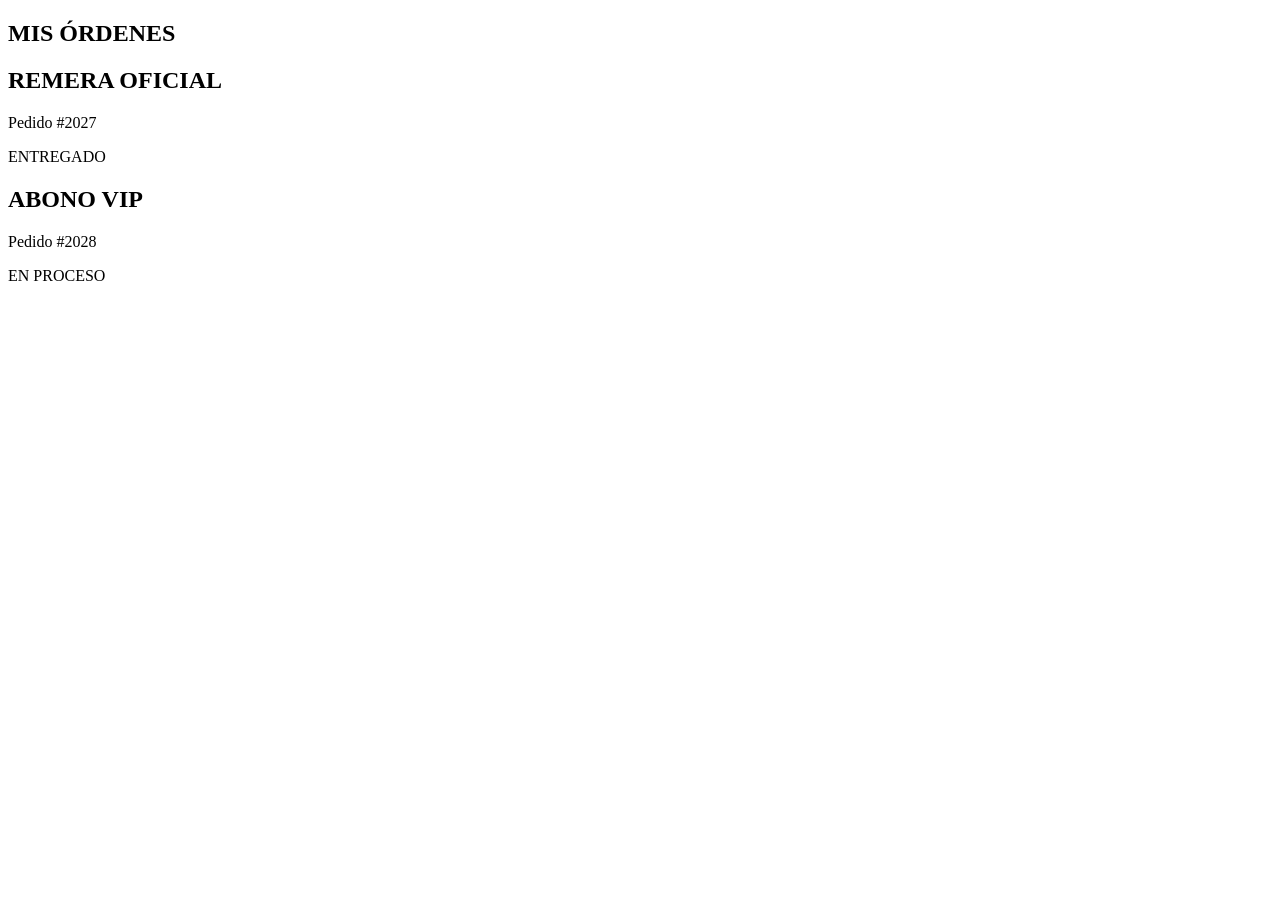
<file: ordenes.html>
<!DOCTYPE html>
<html lang="en">
<head>
    <meta charset="UTF-8">
    <meta name="viewport" content="width=device-width, initial-scale=1.0">
    <title>Document</title>
</head>
<body>
    
</body>
</html>
<section class="orders">

<h1>MIS ÓRDENES</h1>

<div class="order-card">

<h2>REMERA OFICIAL</h2>

<p>Pedido #2027</p>

<span>ENTREGADO</span>

</div>

<div class="order-card">

<h2>ABONO VIP</h2>

<p>Pedido #2028</p>

<span>EN PROCESO</span>

</div>

</section>
</file>
<file: style.css>
*{
    margin: 0;
    padding: 0;
    box-sizing: border-box;
}

body{
    background: black;
    color: white;
    font-family: 'Montserrat', sans-serif;
}

/* HEADER */

.header{
    width: 100%;
    height: 80px;
    background: black;

    display: flex;
    justify-content: space-between;
    align-items: center;

    padding: 0 40px;

    position: fixed;
    top: 0;
    left: 0;

    z-index: 1000;
}

.logo img{
    width: 150px;
}

.navbar{
    display: flex;
    gap: 90px;
}

.navbar a{
    color: white;
    text-decoration: none;
    font-weight: 700;
    font-size: 14px;
    transition: 0.3s;
}

.navbar a:hover{
    color: #00AEEF;
}

/* HERO */

.hero{
    width: 100%;
    padding-top: 120px; /* separa del header */
    padding-bottom: 60px;

    display: flex;
    justify-content: center;
    align-items: center;

    background: black;
}
/* =========================
   CARRUSEL HERO BOOSTRAP
========================= */

#carouselHero{
    width: 90%;
    max-width: 1400px;

    height: 650px;

    border-radius: 25px;
    overflow: hidden;

    box-shadow: 0 0 30px rgba(0,0,0,0.5);
}

#carouselHero .carousel-inner,
#carouselHero .carousel-item{
    height: 650px;
}

#carouselHero .carousel-item img{
    width: 100%;
    height: 100%;
    object-fit: cover;
}

/* CARDS - TARJETAS DE TICKETS */
/* CARDS */

.cards-section{
    width: 100%;
    display: flex;
    justify-content: center;
    gap: 60px;
    padding: 120px 80px;
    flex-wrap: wrap;
}

.festival-card{
    width: 300px;
    text-align: center;
    text-decoration: none;
    color: white;
    transition: 0.4s;
    cursor: pointer;
}

.festival-card:hover{
    transform: translateY(-10px);
}

.icon{
    width: 130px;
    height: 130px;

    margin: auto;
    margin-bottom: 25px;

    border-radius: 20px;

    display: flex;
    justify-content: center;
    align-items: center;

    font-size: 60px;

    color: #1B1B1B;
}

.green{
    background: #9ACD00;
}

.orange{
    background: #FF9500;
}

.red{
    background: #FF2B00;
}

.festival-card h2{
    font-family: 'Anton', sans-serif;
    font-size: 45px;
    margin-bottom: 15px;
}

.festival-card p{
    font-size: 14px;
    line-height: 1.7;
}

/* RESPONSIVE */

@media (max-width: 768px){

    .festival-card{
        width: 100%;
        max-width: 400px;
    }

}
/* UBICACION MAPA */

.location{
    width: 100%;
    padding: 60px 80px;
    text-align: center;
}

.location h2{
    font-family: 'Anton', sans-serif;
    font-size: 100px;
    margin-bottom: 40px;
}

.map-container{
    width: 100%;
    max-width: 1100px;
    margin: auto;
}

.location-text{
    max-width: 1100px;
    margin: 30px auto 0 auto;

    font-size: 18px;
    line-height: 1.8;
    font-weight: 600;
}

/* VIDEO */

.video-section{
    width: 100%;
    padding: 100px 80px;
    text-align: center;
}

.video-section h2{
    font-family: 'Anton', sans-serif;
    font-size: 100px;
    margin-bottom: 40px;
}

.video-container{
    width: 100%;
    max-width: 1000px;
    margin: auto;
}

.video-container iframe{
    width: 100%;
    height: 550px;
}

/* FOOTER */

.footer{
    width: 100%;
    background: #008AE6;

    padding: 40px;

    text-align: center;
}

.footer img{
    width: 500px;
    margin-bottom: 15px;
}

.footer p{
    font-size: 14px;
    font-weight: 600;
}

/* RESPONSIVE */

@media(max-width: 900px){

    .hero h1{
        font-size: 50px;
        padding: 0 20px;
    }

    .location h2,
    .video-section h2{
        font-size: 60px;
    }

    .header{
        flex-direction: column;
        height: auto;
        padding: 20px;
    }

    .navbar{
        margin-top: 15px;
        gap: 15px;
        flex-wrap: wrap;
        justify-content: center;
    }

    .video-container iframe{
        height: 300px;
    }

   /* GRILLA */
}
.grilla{
    width: 100%;
    min-height: 100vh;

    background: black;

    padding: 120px 0px 40px;

    text-align: center;
}

.grilla h1{
    color: white;
    font-size: 90px;
    font-family: 'Anton', sans-serif;

    margin-bottom: 50px;
}

.grid-container{

    display: grid;

    grid-template-columns: repeat(2, 1fr);

    gap: 50px;

    max-width: 1400px;

    margin: auto;
}

.grid-item img{

    width: 100%;

    height: 700px;

    object-fit: cover;

    border-radius: 20px;

    display: block;
}

/* RESPONSIVE */

@media (max-width: 900px){

    .grilla{
        padding: 120px 0 40px;
    }

    .grilla h1{
        font-size: 60px;
        padding: 0 20px;
    }

    .grid-container{
        grid-template-columns: 1fr;
        gap: 20px;
        max-width: 100%;
    }

    .grid-item img{
        width: 100%;
        height: auto;
        border-radius: 0;
    }

}
/* HORARIOS */ 
.horarios{
    width: 100%;
    min-height: 100vh;

    background: black;

    padding: 140px 60px 80px;

    text-align: center;
}

.horarios h1{
    color: white;

    font-size: 90px;

    font-family: 'Anton', sans-serif;

    margin-bottom: 50px;
}

.horarios-container{

    display: grid;

    grid-template-columns: repeat(2, 1fr);

    gap: 30px;

    max-width: 1400px;

    margin: auto;
}

.horarios-item img{

    width: 100%;

    height: 700px;

    object-fit: cover;

    border-radius: 20px;

    display: block;
}

/* RESPONSIVE */

@media (max-width: 900px){

    .horarios{
        padding: 180px 0 40px;
    }

    .horarios h1{
        font-size: 55px;
        padding: 0 20px;
    }

    .horarios-container{
        grid-template-columns: 1fr;
        gap: 20px;
        max-width: 100%;
    }

    .horarios-item img{
        width: 100%;
        height: auto;
        border-radius: 0;
        display: block;
    }

}

/* ENTRADAS */
.entradas{
    width: 100%;
    min-height: 100vh;

    background: black;

    padding: 140px 60px 80px;

    text-align: center;
}

.entradas h1{
    color: white;

    font-size: 90px;

    font-family: 'Anton', sans-serif;

    margin-bottom: 70px;
}

.tickets-container{

    display: flex;

    justify-content: center;

    gap: 40px;

    flex-wrap: wrap;
}

.ticket-card{

    width: 320px;

    background: #111;

    border-radius: 25px;

    padding: 50px 30px;

    color: white;

    transition: 0.4s;
}

.ticket-card:hover{

    transform: translateY(-10px);
}

.ticket-card i{

    font-size: 70px;

    margin-bottom: 25px;

    color: #00AEEF;
}

.ticket-card h2{

    font-family: 'Anton', sans-serif;

    font-size: 45px;

    margin-bottom: 20px;
}

.ticket-card p{

    font-size: 15px;

    line-height: 1.7;

    margin-bottom: 30px;
}

.ticket-card span{

    display: block;

    font-size: 40px;

    font-weight: 900;

    margin-bottom: 30px;
}

.ticket-card button{

    width: 100%;

    padding: 15px;

    border: none;

    border-radius: 10px;

    background: #00AEEF;

    color: white;

    font-weight: 700;

    cursor: pointer;

    transition: 0.3s;
}

.ticket-card button:hover{

    background: #0077c2;
}

.vip{

    border: 3px solid #00AEEF;
}

/* RESPONSIVE */

@media(max-width: 900px){

    .entradas{
        padding: 180px 20px 80px;
    }

    .entradas h1{
        font-size: 55px;
    }

}

@media(max-width: 480px){

    .entradas{
        padding-top: 250px;
    }

}
/* en vivoooooooo */
.envivo{
    width: 100%;
    min-height: 100vh;

    background: black;

    padding: 140px 60px 80px;

    text-align: center;
}

.envivo h1{
    color: white;

    font-size: 90px;

    font-family: 'Anton', sans-serif;

    margin-bottom: 30px;
}

.envivo p{
    color: white;

    font-size: 18px;

    max-width: 900px;

    margin: auto;

    line-height: 1.7;

    margin-bottom: 60px;
}

.video-container{

    width: 100%;

    max-width: 1200px;

    margin: auto;

    border-radius: 25px;

    overflow: hidden;
}

.video-container iframe{

    width: 100%;

    height: 650px;

    display: block;
}

/* RESPONSIVE */

@media(max-width: 900px){

    .envivo{
        padding: 180px 20px 80px;
    }

    .envivo h1{
        font-size: 55px;
    }

    .video-container iframe{
        height: 300px;
    }

}
@media(max-width: 480px){

    .envivo{
        padding-top: 220px;
    }

}

/* RESPONSIVE */
 .contacto{
    width: 100%;

    padding: 120px 20px;

    background: black;

    display: flex;
    justify-content: center;
    align-items: center;
}

.contact-card{

    width: 100%;
    max-width: 700px;

    background: #111;

    border-radius: 30px;

    padding: 60px 50px;

    text-align: center;

    color: white;

    box-shadow: 0 0 40px rgba(0,0,0,0.5);
}

.contact-card h2{

    font-family: 'Anton', sans-serif;

    font-size: 70px;

    margin-bottom: 20px;
}

.contact-card p{

    font-size: 17px;

    line-height: 1.8;

    margin-bottom: 40px;
}

.contact-info{

    display: flex;

    flex-direction: column;

    gap: 20px;

    margin-bottom: 40px;
}

.contact-item{

    display: flex;

    align-items: center;

    justify-content: center;

    gap: 15px;

    font-size: 18px;
}

.contact-item i{

    color: #00AEEF;

    font-size: 22px;
}

.contact-btn{

    display: inline-block;

    padding: 16px 40px;

    background: #00AEEF;

    color: white;

    text-decoration: none;

    border-radius: 12px;

    font-weight: 700;

    transition: 0.3s;
}

.contact-btn:hover{

    background: #0077c2;
}

/* RESPONSIVE */

@media(max-width: 900px){

    .contact-card{

        padding: 40px 25px;
    }

    .contact-card h2{

        font-size: 50px;
    }

}
.countdown{

    width: 100%;

    padding: 100px 20px;

    background: black;

    text-align: center;
}

.countdown h2{

    font-family: 'Anton', sans-serif;

    font-size: 90px;

    color: white;

    margin-bottom: 50px;
}

.countdown-container{

    display: flex;

    justify-content: center;

    gap: 30px;

    flex-wrap: wrap;
}

.time-box{

    width: 180px;

    height: 180px;

    background: #111;

    border-radius: 25px;

    display: flex;

    flex-direction: column;

    justify-content: center;

    align-items: center;

    color: white;
}

.time-box span{

    font-size: 70px;

    font-weight: 900;

    color: #00AEEF;
}

.time-box p{

    margin-top: 10px;

    font-size: 18px;

    letter-spacing: 2px;
}

/* RESPONSIVE */

@media(max-width: 900px){

    .countdown h2{

        font-size: 55px;
    }

    .time-box{

        width: 140px;
        height: 140px;
    }

    .time-box span{

        font-size: 50px;
    }

}

/* =========================
   TABLET
========================= */

@media (max-width: 768px){

    .header{
        flex-direction: column;
        height: auto;
        padding: 20px;
    }

    .navbar{
        gap: 20px;
        margin-top: 15px;
        flex-wrap: wrap;
        justify-content: center;
    }

    .hero{
        height: 70vh;
    }

    .hero h1{
        font-size: 55px;
        text-align: center;
    }

    .cards-section{
        padding: 80px 30px;
        gap: 40px;
    }

    .card{
        width: 100%;
        max-width: 400px;
    }

    .location,
    .video-section,
    .contacto{
        padding: 80px 30px;
    }

    .location h2,
    .video-section h2,
    .contact-card h2,
    .countdown h2{
        font-size: 60px;
    }

    .video-container iframe{
        height: 350px;
    }

    .footer img{
        width: 250px;
    }
}

/* =========================
   MOBILE
========================= */

@media (max-width: 480px){

    .navbar a{
        font-size: 12px;
    }

    .hero{
        height: 60vh;
    }

    .hero h1{
        font-size: 38px;
    }

    .location h2,
    .video-section h2,
    .contact-card h2,
    .countdown h2,
    .grilla h1,
    .horarios h1,
    .entradas h1,
    .envivo h1{
        font-size: 42px;
    }

    .location-text,
    .envivo p,
    .contact-card p{
        font-size: 15px;
    }

    .time-box{
        width: 120px;
        height: 120px;
    }

    .time-box span{
        font-size: 35px;
    }

    .ticket-card{
        width: 100%;
    }

    .video-container iframe{
        height: 220px;
    }

    .footer{
        padding: 30px 20px;
    }

    .footer img{
        width: 180px;
    }
}

/* TIENDA */

.shop{

    width: 100%;

    padding: 120px 60px;

    background: #050505;

    text-align: center;
}

.shop h2{

    font-size: 90px;

    font-family: 'Anton', sans-serif;

    margin-bottom: 60px;
}

.shop-container{

    display: flex;

    justify-content: center;

    gap: 40px;

    flex-wrap: wrap;
}

.product-card{

    width: 320px;

    background: #111;

    border-radius: 25px;

    overflow: hidden;

    transition: 0.4s;
}

.product-card:hover{

    transform: translateY(-10px);
}

.product-card img{

    width: 100%;

    height: 320px;

    object-fit: cover;
}

.product-card h3{

    font-size: 30px;

    margin-top: 25px;

    font-family: 'Anton', sans-serif;
}

.product-card p{

    padding: 15px 20px;
}

.product-card span{

    display: block;

    font-size: 35px;

    font-weight: 900;

    margin-bottom: 20px;
}

/* CHECKOUT DE LA COMPRA MERCH */

.checkout{

    width: 100%;

    min-height: 100vh;

    padding: 140px 20px;

    background: black;

    color: white;

    text-align: center;
}

.step{

    max-width: 700px;

    margin: 40px auto;

    background: #111;

    padding: 40px;

    border-radius: 20px;
}

.step input{

    width: 100%;

    padding: 15px;

    margin-top: 15px;

    border: none;

    border-radius: 10px;
}

.step button{

    margin-top: 20px;

    padding: 15px 40px;

    background: #00AEEF;

    border: none;

    color: white;

    border-radius: 10px;

    cursor: pointer;
}



/* CONFIRMACION DE COMPRA MERCH */



.confirmacion{
    min-height: 100vh;
    background: black;
    color: white;

    display: flex;
    flex-direction: column;
    justify-content: center;
    align-items: center;

    text-align: center;
    padding: 20px;
}

.confirmacion img{
    width: 180px;
    margin-bottom: 30px;
}

.confirmacion h1{
    font-family: 'Anton', sans-serif;
    font-size: 4rem;
    margin-bottom: 20px;
}

.confirmacion p{
    max-width: 600px;
    margin-bottom: 30px;
}

.btn-volver{
    background: #0099ff;
    color: white;
    text-decoration: none;
    padding: 15px 30px;
    border-radius: 10px;
    font-weight: bold;
}
</file>
